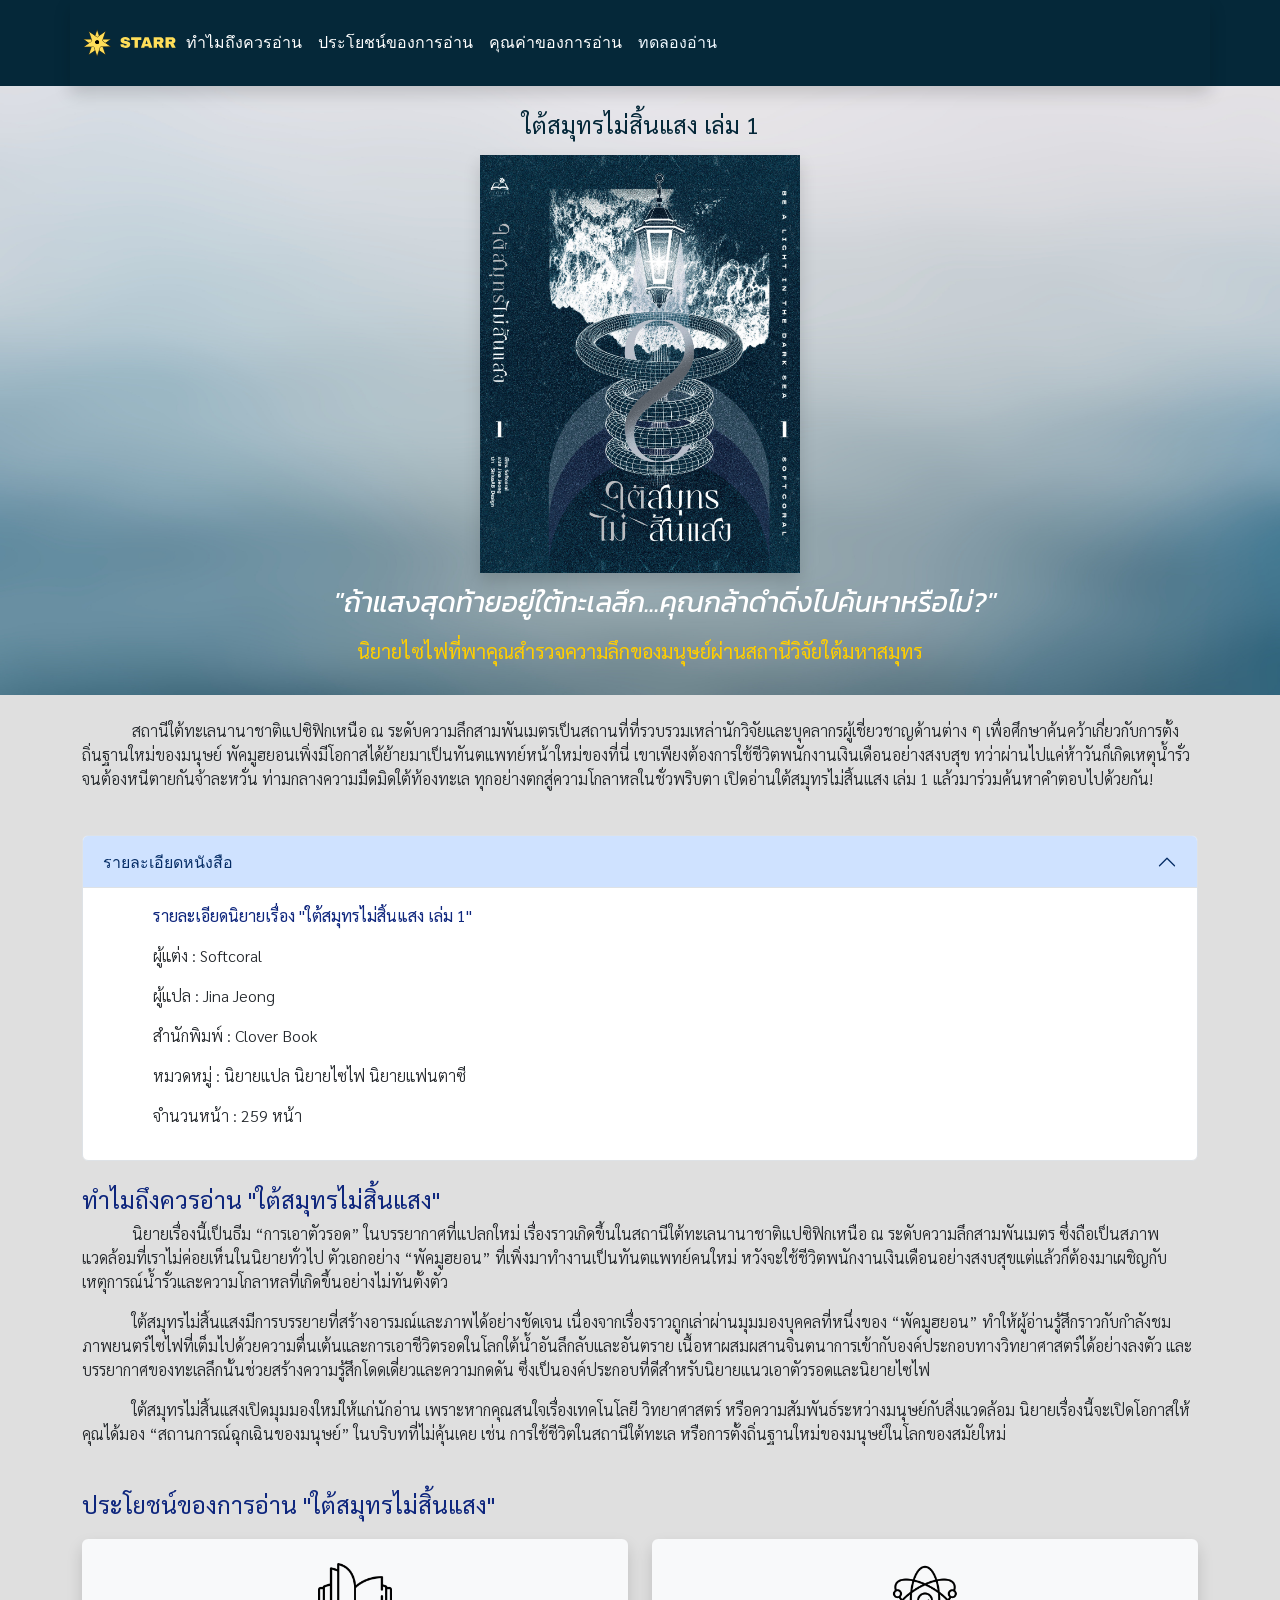
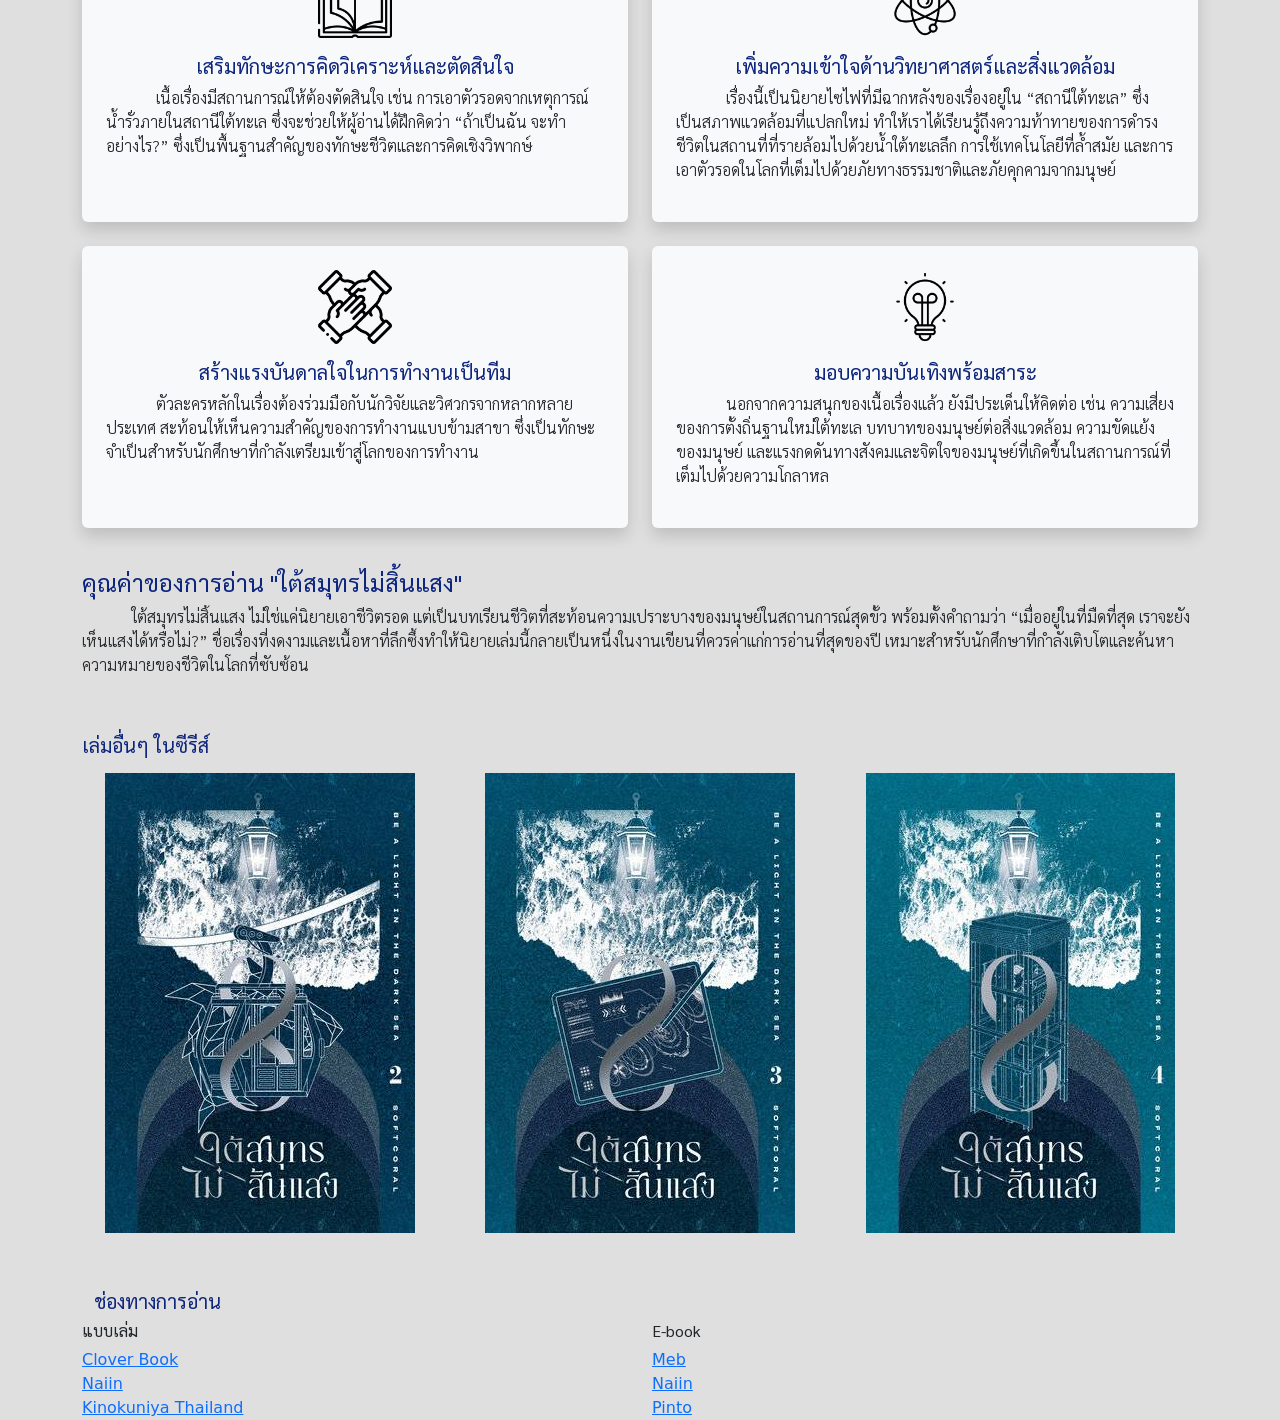
<file: index.html>
<!doctype html>
<html lang="en">
  <head>
    <meta charset="utf-8">
    <meta name="viewport" content="width=device-width, initial-scale=1">
    <title>แนะนำหนังสือ “ใต้สมุทรไม่สิ้นแสง” นิยายไซไฟสะท้อนการอยู่ร่วมกันในสังคมในสถานีวิจัยใต้ทะเล</title>
    <meta name="keywords" content="ใต้สมุทรไม่สิ้นแสง, นิยายไซไฟ, สถานีใต้ทะเล, การตั้งถิ่นฐานใหม่, การเอาตัวรอด">
    <meta name="description" content="ดำดิ่งสู่นิยายไซไฟ “ใต้สมุทรไม่สิ้นแสง” ที่ถ่ายทอดการอยู่ร่วมกันในสังคมผ่านฉากหลังสถานีวิจัยใต้ทะเลและการตั้งถิ่นฐานใหม่ในยุคที่โลกก้าวหน้า">

    <link href="https://cdn.jsdelivr.net/npm/bootstrap@5.3.8/dist/css/bootstrap.min.css" rel="stylesheet" integrity="sha384-sRIl4kxILFvY47J16cr9ZwB07vP4J8+LH7qKQnuqkuIAvNWLzeN8tE5YBujZqJLB" crossorigin="anonymous">
    <link rel="stylesheet" href="css/style.css">
    <link href="https://fonts.googleapis.com/css2?family=Kanit:ital,wght@0,100;0,200;0,300;0,400;0,500;0,600;0,700;0,800;0,900;1,100;1,200;1,300;1,400;1,500;1,600;1,700;1,800;1,900&family=Sarabun:ital,wght@0,100;0,200;0,300;0,400;0,500;0,600;0,700;0,800;1,100;1,200;1,300;1,400;1,500;1,600;1,700;1,800&display=swap" rel="stylesheet">

  </head>

  <body>

  <div class="bgbar">  <!--เดี๋ยวกลับมาแก้sticky-top shadow-->
        <nav class="container navbar navbar-expand-lg shadow">
            <div class="container-fluid ">

                <a class="navbar-brand mx-auto" href="#"><img src="images/starr_icon.svg" width="30px"> 
                  <img src="images/starr_yellow_logo.svg" alt="" width="60px"> </a>
                <button class="navbar-toggler" type="button" data-bs-toggle="collapse"
                    data-bs-target="#navbarSupportedContent" aria-controls="navbarSupportedContent"
                    aria-expanded="false" aria-label="Toggle navigation">
                    <span class="navbar-toggler-icon"></span>
                </button>

                <div class="collapse navbar-collapse" id="navbarSupportedContent">

                    <ul class="navbar-nav me-auto mb-2 mb-lg-0">

                        <li class="nav-item">
                            <a class="nav-link" href="#benefit" style="color: white;">ทำไมถึงควรอ่าน</a>
                        </li>

                        <li class="nav-item ">
                            <a class="nav-link" href="#useful" style="color: white;">ประโยชน์ของการอ่าน</a>
                        </li>

                        <li class="nav-item ">
                            <a class="nav-link" href="#value" style="color: white;">คุณค่าของการอ่าน</a>
                        </li>

                        <li class="nav-item ">
                            <a class="nav-link" href="https://www.readawrite.com/a/Zbnoww-%E0%B9%83%E0%B8%95%E0%B9%89%E0%B8%AA%E0%B8%A1%E0%B8%B8%E0%B8%97%E0%B8%A3%E0%B9%84%E0%B8%A1%E0%B9%88%E0%B8%AA%E0%B8%B4%E0%B9%89%E0%B8%99%E0%B9%81%E0%B8%AA%E0%B8%87-40%E0%B8%99%E0%B8%B4%E0%B8%A2%E0%B8%B2?r=search_article" target="_blank" style="color: aliceblue;">ทดลองอ่าน</a>
                        </li>

                    </ul>

                </div>

            </div>
        </nav>
    </div>

    <div class="bodywallpaper">
  <!-- แบบที่ 1 --> 
    <div class=" container py-4">
        
        <div class="container col-12 col-md-6 col-xl-6">
              <h4 class="text-center mb-3" style="color: #052839;" ><strong>ใต้สมุทรไม่สิ้นแสง เล่ม 1</strong></h4>
        </div>

        <div class="container col-12 col-md-6 col-xl-6">
              <img class="shadow mx-auto d-block" src="images/book_cover.jpg" width="320px">
        </div>



        <div class=" container  text-center col-md-6 col-xl-6 mt-2 " style="width: 100%">
                <p style="color:white;" class="ff fs-3">"ถ้าแสงสุดท้ายอยู่ใต้ทะเลลึก...คุณกล้าดำดิ่งไปค้นหาหรือไม่?"</p>
        </div>

        <div class=" container text-center col-12 col-md-6 col-xl-6" style="width: 100%" >
               <h5 style="color: #ffce00;"><strong>นิยายไซไฟที่พาคุณสำรวจความลึกของมนุษย์ผ่านสถานีวิจัยใต้มหาสมุทร</strong></h5>
        </div>

    </div> 
</div>

  <!-- แบบที่ 2 --> 
    <!-- 
  <div class="bg py-4">

        <div class="container">
        
            <div class="row">

                <div class="container col-12 col-md-6 col-xl-6">
                <img class="shadow mx-auto d-block" src="images/book_cover.jpg" width="380px" data-aos="fade-left" data-aos-duration="3000" >
                </div>

                <div class="container col-12 col-md-6 col-xl-6 pt-5">
                <h2 class="text-center mb-4">ใต้สมุทรไม่สิ้นแสง เล่ม 1</h2>
                <h5 class="text-start">ผู้แต่ง : Softcoral ผู้แปล : Jina Jeong</h5>
                <h5 class="text-start">สำนักพิมพ์ : Clover Book</h5>
                <h5 class="text-start">หมวดหมู่ : นิยายแปล นิยายไซไฟ</h5>
                <p class="mt-3">"คุณจะมีชีวิตรอดในความมืดลึกใต้ทะเลได้ไหม ?" ลึกลงไปถึง 3,000 เมตร ณ สถานีใต้ทะเลนานาชาติแปซิฟิกเหนือที่รวมเหล่านักวิทยาศาสตร์และบุคลากรผู้เชี่ยวชาญด้านต่างๆ เพื่อวิจัยเกี่ยวกับการตั้งถิ่นฐานใหม่ของมนุษย์ พัคมูฮยอน ทันตแพทย์ชาวเกาหลีหน้าใหม่เพิ่งมีโอกาสได้ย้ายเข้ามาอยู่ที่นี่ ขาเพียงต้องการใช้ชีวิตพนักงานเงินเดือนอย่างสงบสุข ทว่าผ่านไปแค่ห้าวัน ทุกอย่างก็พลิกผัน เกิดเหตุน้ำรั่ว ความมืดเข้าปกคลุม ความตายกดทับ และเสียงหวีดร้องแห่งความหวาดหวั่นก้องกังวานใต้ท้องมหาสมุทร เมื่อแสงสว่างถูกกลืนหาย คุณจะเลือกกลายเป็น “แสง” หรือ “เหยื่อ” กันแน่? เปิดอ่านใต้สมุทรไม่สิ้นแสง เล่ม 1 แล้วร่วมมาค้นหาคำตอบไปด้วยกัน!</p>
                </div>

            </div>

        </div>

    </div>
-->

<!--แบบที่3-->
<!-- <div class="bg py-4">

        <div class="container col-12 col-md-6 col-xl-6">
              <h2 class="text-center mb-3">ใต้สมุทรไม่สิ้นแสง เล่ม 1</h2>
        </div>

        <div class="container">
        
        <div class="row">

            <div class="container col-12 col-md-6 col-xl-6">
                <img class="shadow mx-auto d-block" src="images/book_cover.jpg" width="320px" data-aos="fade-left" data-aos-duration="3000" >
            </div>

            <div class="text-center col-12 col-md-6 col-xl-6 pt-5">
                <h2 style="color:rgb(34, 34, 151) ;">"ถ้าแสงสุดท้ายอยู่ใต้ทะเลลึก...คุณกล้าดำดิ่งไปค้นหาหรือไม่?"</h2>
                <h4>นิยายไซไฟที่พาคุณสำรวจความลึกของมนุษย์ผ่านสถานีวิจัยใต้มหาสมุทร</h4>
            </div>

        </div>

        </div>

</div> -->


  <!-- คำโปรย -->  
<div class="bg">
  <div class="container py-4">
        <p>สถานีใต้ทะเลนานาชาติแปซิฟิกเหนือ ณ ระดับความลึกสามพันเมตรเป็นสถานที่ที่รวบรวมเหล่านักวิจัยและบุคลากรผู้เชี่ยวชาญด้านต่าง ๆ เพื่อศึกษาค้นคว้าเกี่ยวกับการตั้งถิ่นฐานใหม่ของมนุษย์   
            พัคมูฮยอนเพิ่งมีโอกาสได้ย้ายมาเป็นทันตแพทย์หน้าใหม่ของที่นี่ เขาเพียงต้องการใช้ชีวิตพนักงานเงินเดือนอย่างสงบสุข ทว่าผ่านไปแค่ห้าวันก็เกิดเหตุน้ำรั่วจนต้องหนีตายกันจ้าละหวั่น ท่ามกลางความมืดมิดใต้ท้องทะเล ทุกอย่างตกสู่ความโกลาหลในชั่วพริบตา เปิดอ่านใต้สมุทรไม่สิ้นแสง เล่ม 1 แล้วมาร่วมค้นหาคำตอบไปด้วยกัน!</p>
  </div>
</div>

  <!-- รายละเอียดหนังสือ -->  
<div class="bg">
    <div class="container  pt-1">
    <div class="accordion" id="accordionExample">
  <!--item1-->
    <div class="accordion-item">
    <h2 class="accordion-header">
      <button class="accordion-button" type="button" data-bs-toggle="collapse" data-bs-target="#collapseOne" aria-expanded="true" aria-controls="collapseOne">
        รายละเอียดหนังสือ
      </button>
    </h2>
    <div id="collapseOne" class="accordion-collapse collapse show" data-bs-parent="#accordionExample">
        <div class="accordion-body">
        <p style="color:#0e267d ;"><strong>รายละเอียดนิยายเรื่อง "ใต้สมุทรไม่สิ้นแสง เล่ม 1"</strong></p>
            <p>ผู้แต่ง : Softcoral</p>
            <p>ผู้แปล : Jina Jeong</p>
            <p>สำนักพิมพ์ : Clover Book</p>
            <p>หมวดหมู่ : นิยายแปล นิยายไซไฟ นิยายแฟนตาซี</p>
            <p>จำนวนหน้า : 259 หน้า</p> </div>
        </div>
    </div>
    </div>
    </div>  
</div>

  <!--ทำไมถึงควรอ่านหนังสือเล่มนี้ ?-->  
<div class="bg" id="benefit">
    <div class="container py-4 ">
        <h4 id="benefit" style="color:#0e267d ;"><strong>ทำไมถึงควรอ่าน "ใต้สมุทรไม่สิ้นแสง"</strong></h4>
        <p>นิยายเรื่องนี้เป็นธีม “การเอาตัวรอด” ในบรรยากาศที่แปลกใหม่ เรื่องราวเกิดขึ้นในสถานีใต้ทะเลนานาชาติแปซิฟิกเหนือ ณ ระดับความลึกสามพันเมตร ซึ่งถือเป็นสภาพแวดล้อมที่เราไม่ค่อยเห็นในนิยายทั่วไป ตัวเอกอย่าง “พัคมูฮยอน” ที่เพิ่งมาทำงานเป็นทันตแพทย์คนใหม่ หวังจะใช้ชีวิตพนักงานเงินเดือนอย่างสงบสุขแต่แล้วก็ต้องมาเผชิญกับเหตุการณ์น้ำรั่วและความโกลาหลที่เกิดขึ้นอย่างไม่ทันตั้งตัว</p>
        <p>ใต้สมุทรไม่สิ้นแสงมีการบรรยายที่สร้างอารมณ์และภาพได้อย่างชัดเจน เนื่องจากเรื่องราวถูกเล่าผ่านมุมมองบุคคลที่หนึ่งของ “พัคมูฮยอน” ทำให้ผู้อ่านรู้สึกราวกับกำลังชมภาพยนตร์ไซไฟที่เต็มไปด้วยความตื่นเต้นและการเอาชีวิตรอดในโลกใต้น้ำอันลึกลับและอันตราย เนื้อหาผสมผสานจินตนาการเข้ากับองค์ประกอบทางวิทยาศาสตร์ได้อย่างลงตัว และบรรยากาศของทะเลลึกนั้นช่วยสร้างความรู้สึกโดดเดี่ยวและความกดดัน ซึ่งเป็นองค์ประกอบที่ดีสำหรับนิยายแนวเอาตัวรอดและนิยายไซไฟ</p>
        <p>ใต้สมุทรไม่สิ้นแสงเปิดมุมมองใหม่ให้แก่นักอ่าน เพราะหากคุณสนใจเรื่องเทคโนโลยี วิทยาศาสตร์ หรือความสัมพันธ์ระหว่างมนุษย์กับสิ่งแวดล้อม นิยายเรื่องนี้จะเปิดโอกาสให้คุณได้มอง “สถานการณ์ฉุกเฉินของมนุษย์” ในบริบทที่ไม่คุ้นเคย เช่น การใช้ชีวิตในสถานีใต้ทะเล หรือการตั้งถิ่นฐานใหม่ของมนุษย์ในโลกของสมัยใหม่</p>
    </div>
</div>

    <!-- กล่องเปลี่ยนรูปภาพ -->
<!--  
<div class="bg">
    <div class="container pt-4">
    <div id="carouselExample" class="carousel slide">
  <div class="carousel-inner">

    <div class="carousel-item active">
      <img src="images/MooHyun.webp" class="d-block w-100" alt="...">
    </div>

    <div class="carousel-item">
      <img src="images/long_cover.webp" class="d-block w-100" alt="...">
    </div>

  </div>
  <button class="carousel-control-prev" type="button" data-bs-target="#carouselExample" data-bs-slide="prev">
    <span class="carousel-control-prev-icon" aria-hidden="true"></span>
    <span class="visually-hidden">Previous</span>
  </button>
  <button class="carousel-control-next" type="button" data-bs-target="#carouselExample" data-bs-slide="next">
    <span class="carousel-control-next-icon" aria-hidden="true"></span>
    <span class="visually-hidden">Next</span>
  </button>
</div>
</div>
</div> -->  

  <!--ประโยชน์ของหนังสือเล่มนี้ ?--> 
<!--
<div class="bg" id="useful">
    <div class="container pt-4">
        <h4 id="useful" style="color:#0e267d;"><strong>ประโยชน์ของการอ่าน "ใต้สมุทรไม่สิ้นแสง"</strong></h4>
        <h6 style="color:rgb(34, 34, 151) ;">1.เสริมจินตนาการและความคิดเชิงวิทยาศาสตร์ :</h6>
        <p>ฉากหลักของเรื่องคือสถานีวิจัยใต้ทะเลลึกที่ช่วยกระตุ้นความสนใจในวิทยาศาสตร์สิ่งแวดล้อมและเทคโนโลยี</p>
        <h6 style="color:rgb(34, 34, 151);">2.ฝึกวิเคราะห์ตัวละครและสถานการณ์ :</h6>
        <p>ตัวละครมีมิติและการตัดสินใจที่ซับซ้อน เหมาะสำหรับการฝึกคิดเชิงวิพากษ์</p>
        <h6 style="color:rgb(34, 34, 151);">3.เรียนรู้การอยู่ร่วมกันในสังคมหลากวัฒนธรรม :</h6>
        <p>สถานีวิจัยนานาชาติสะท้อนการทำงานร่วมกันของคนต่างเชื้อชาติและความเชี่ยวชาญ</p>
        <h6 style="color:rgb(34, 34, 151) ;">4.สร้างนิสัยรักการอ่าน :</h6>
        <p>ด้วยภาษาที่อ่านง่ายแต่มีความลึก ทำให้เหมาะสำหรับผู้เริ่มต้นอ่านนิยายแนวแฟนตาซี-ไซไฟ</p>
    </div>
</div>-->

 <!--ประยชน์ของหนังสือเล่มนี้ ? แบบมีไอคอน--> 
 <div class="bg">
  <div class="container py-1 ">
    <h4 id="useful" style="color:#0e267d;"><strong>ประโยชน์ของการอ่าน "ใต้สมุทรไม่สิ้นแสง"</strong></h4>
  </div>
<div class="container py-2">
  <div class="row justify-content-center d-flex align-items-stretch">
    
    <!-- กล่องที่ 1 -->
    <div class="col-12 col-sm-6 col-lg-6 mb-4 d-flex">
       <div class="p-4 bg-light shadow rounded text-center h-100">
        <img src="images/openbook_icon.png" style="width: 15%; height: auto;" class="card-img-top" alt="ภาพกล่องที่ 1">
        <h5 style="color: #0e267d;" class="pt-3"><strong>เสริมทักษะการคิดวิเคราะห์และตัดสินใจ</strong></h5>
        <p class="text-start">เนื้อเรื่องมีสถานการณ์ให้ต้องตัดสินใจ เช่น การเอาตัวรอดจากเหตุการณ์น้ำรั่วภายในสถานีใต้ทะเล ซึ่งจะช่วยให้ผู้อ่านได้ฝึกคิดว่า “ถ้าเป็นฉัน จะทำอย่างไร?” ซึ่งเป็นพื้นฐานสำคัญของทักษะชีวิตและการคิดเชิงวิพากษ์</p>
        <br>
      </div>
    </div>

    <!-- กล่องที่ 2 -->
    <div class="col-12 col-sm-6 col-lg-6 mb-4 d-flex ">
      <div class="p-4 bg-light shadow rounded text-center h-100">
        <img src="images/science_icon.png" style="width: 15%; height: auto;" class="card-img-top" alt="ภาพกล่องที่ 2">
        <h5 style="color: #0e267d;" class="pt-3"><strong>เพิ่มความเข้าใจด้านวิทยาศาสตร์และสิ่งแวดล้อม</strong></h5>
        <p class="text-start">เรื่องนี้เป็นนิยายไซไฟที่มีฉากหลังของเรื่องอยู่ใน “สถานีใต้ทะเล” ซึ่งเป็นสภาพแวดล้อมที่แปลกใหม่ ทำให้เราได้เรียนรู้ถึงความท้าทายของการดำรงชีวิตในสถานที่ที่รายล้อมไปด้วยน้ำใต้ทะเลลึก การใช้เทคโนโลยีที่ล้ำสมัย และการเอาตัวรอดในโลกที่เต็มไปด้วยภัยทางธรรมชาติและภัยคุกคามจากมนุษย์</p>
      </div>
    </div>

    <!-- กล่องที่ 3 -->
    <div class="col-12 col-sm-6 col-lg-6 mb-4 d-flex">
      <div class="p-4 bg-light shadow rounded text-center h-100 ">
        <img src="images/teamwork_icon.png" style="width: 15%; height: auto;" class="card-img-top" alt="ภาพกล่องที่ 3">
        <h5 style="color: #0e267d;" class="pt-3"><strong>สร้างแรงบันดาลใจในการทำงานเป็นทีม</strong></h5>
        <p class="text-start">ตัวละครหลักในเรื่องต้องร่วมมือกับนักวิจัยและวิศวกรจากหลากหลายประเทศ สะท้อนให้เห็นความสำคัญของการทำงานแบบข้ามสาขา ซึ่งเป็นทักษะจำเป็นสำหรับนักศึกษาที่กำลังเตรียมเข้าสู่โลกของการทำงาน</p>
        <br>
      </div>
    </div>

    <!-- กล่องที่ 4 -->
    <div class="col-12 col-sm-6 col-lg-6 mb-4 d-flex ">
      <div class="p-4 bg-light shadow rounded text-center h-100 ">
        <img src="images/mainpoint_icon.png" style="width: 15%; height: auto;" class="card-img-top" alt="ภาพกล่องที่ 4">
        <h5 style="color: #0e267d;" class="pt-3"><strong>มอบความบันเทิงพร้อมสาระ</strong></h5>
        <p class="text-start">นอกจากความสนุกของเนื้อเรื่องแล้ว ยังมีประเด็นให้คิดต่อ เช่น ความเสี่ยงของการตั้งถิ่นฐานใหม่ใต้ทะเล บทบาทของมนุษย์ต่อสิ่งแวดล้อม ความขัดแย้งของมนุษย์ และแรงกดดันทางสังคมและจิตใจของมนุษย์ที่เกิดขึ้นในสถานการณ์ที่เต็มไปด้วยความโกลาหล</p>
      </div>
    </div>

  </div>
</div>
</div>

  <!--คุณค่าของการอ่านหนังสือเล่มนี้ ?--> 
<div class="bg" id="value">
    <div class="container py-2">
        <h4 id="value" style="color:#0e267d;"><strong>คุณค่าของการอ่าน "ใต้สมุทรไม่สิ้นแสง"</strong></h4>
        <p>ใต้สมุทรไม่สิ้นแสง ไม่ใช่แค่นิยายเอาชีวิตรอด แต่เป็นบทเรียนชีวิตที่สะท้อนความเปราะบางของมนุษย์ในสถานการณ์สุดขั้ว พร้อมตั้งคำถามว่า “เมื่ออยู่ในที่มืดที่สุด เราจะยังเห็นแสงได้หรือไม่?” ชื่อเรื่องที่งดงามและเนื้อหาที่ลึกซึ้งทำให้นิยายเล่มนี้กลายเป็นหนึ่งในงานเขียนที่ควรค่าแก่การอ่านที่สุดของปี เหมาะสำหรับนักศึกษาที่กำลังเติบโตและค้นหาความหมายของชีวิตในโลกที่ซับซ้อน</p>
    </div>
</div>

   <!--เล่มอื่นๆในซีรีส์-->  
<div class="bg pb-4">
        <div class="container pt-2">
        <h5 style="color:#0e267d;" ><strong><br>เล่มอื่นๆ ในซีรีส์</strong></h5>
        </div>

        <div class="container mt-2 ">

        <div class="row">

            <div class="col-md-4 d-flex justify-content-center py-2">
                <img src="images/book_cover2.jpg" class="img-fluid">
            </div>

            <div class="col-md-4 d-flex justify-content-center py-2">
                <img src="images/book_cover3.jpg" class="img-fluid">
            </div>

            <div class="col-md-4 d-flex justify-content-center py-2">
                <img src="images/book_cover4.jpg" class="img-fluid">
            </div>

        </div> <!--div row-->

        </div> <!--div container-->

</div>


    <!--ช่องทางการอ่าน-->
<div class="bg">

        <div class="container pt-4">

            <div class="container ">
            <h5 style="color:#0e267d;"><strong>ช่องทางการอ่าน</strong></h5>
            </div>

        <div class="row">

            <div class="col-md-6 col-xl-6">  
                <h6><strong>แบบเล่ม</strong></h6>
            
                <div>
                    <a href="https://www.cloverbookpublishing.com/product/546/%E0%B9%83%E0%B8%95%E0%B9%89%E0%B8%AA%E0%B8%A1%E0%B8%B8%E0%B8%97%E0%B8%A3%E0%B9%84%E0%B8%A1%E0%B9%88%E0%B8%AA%E0%B8%B4%E0%B9%89%E0%B8%99%E0%B9%81%E0%B8%AA%E0%B8%87-%E0%B9%80%E0%B8%A5%E0%B9%88%E0%B8%A1-4-10-%E0%B9%80%E0%B8%A5%E0%B9%88%E0%B8%A1%E0%B8%88%E0%B8%9A-%E0%B9%84%E0%B8%94%E0%B9%89%E0%B8%AA%E0%B8%B8%E0%B9%88%E0%B8%A1%E0%B8%81%E0%B8%B2%E0%B8%A3%E0%B9%8C%E0%B8%94-1-%E0%B9%83%E0%B8%9A">Clover Book</a>
                </div>
           
                <div>
                    <a href="https://www.naiin.com/product/detail/629602">Naiin</a>
                </div>
                
                <div>
                    <a href="https://thailand.kinokuniya.com/1_%E0%B9%83%E0%B8%95%E0%B9%89%E0%B8%AA%E0%B8%A1%E0%B8%B8%E0%B8%97%E0%B8%A3%E0%B9%84%E0%B8%A1%E0%B9%88%E0%B8%AA%E0%B8%B4%E0%B9%89%E0%B8%99%E0%B9%81%E0%B8%AA%E0%B8%87/bw/9786168284896?srsltid=AfmBOopBgc-Yj0YwUZ6G4boac8VY3OIlK_4D3U-ObI4u5oQvZ0N1Em0z">Kinokuniya Thailand</a>
                </div> 

            </div>

            <div class="col-md-6 col-xl-6">
                <h6><strong>E-book</strong></h6>

                <div>
                <a href="https://www.mebmarket.com/ebook-332747-%E0%B8%99%E0%B8%B4%E0%B8%A2%E0%B8%B2%E0%B8%A2%E0%B9%81%E0%B8%9B%E0%B8%A5-%E0%B9%83%E0%B8%95%E0%B9%89%E0%B8%AA%E0%B8%A1%E0%B8%B8%E0%B8%97%E0%B8%A3%E0%B9%84%E0%B8%A1%E0%B9%88%E0%B8%AA%E0%B8%B4%E0%B9%89%E0%B8%99%E0%B9%81%E0%B8%AA%E0%B8%87-%E0%B9%80%E0%B8%A5%E0%B9%88%E0%B8%A1-1">Meb</a>
                </div>

                <div>
                <a href="https://www.naiin.com/product/detail/629602">Naiin</a>
                </div>

                <div>
                <a href="https://pintobook.com/ebooks/6736cc6cfa5516da57b07cec">Pinto</a>
                </div> 
            </div>



        </div> <!--div row-->

        </div> <!--div container-->

    </div>

    <!--
    <div class="right-bar ps-3">
    <h5 style="color:#6c477a;"><strong>ช่องทางการอ่าน</strong></h5>
    <p><strong>แบบเล่ม</strong></p>

    <ul>
      <li><a href="https://www.cloverbookpublishing.com/product/546/%E0%B9%83%E0%B8%95%E0%B9%89%E0%B8%AA%E0%B8%A1%E0%B8%B8%E0%B8%97%E0%B8%A3%E0%B9%84%E0%B8%A1%E0%B9%88%E0%B8%AA%E0%B8%B4%E0%B9%89%E0%B8%99%E0%B9%81%E0%B8%AA%E0%B8%87-%E0%B9%80%E0%B8%A5%E0%B9%88%E0%B8%A1-4-10-%E0%B9%80%E0%B8%A5%E0%B9%88%E0%B8%A1%E0%B8%88%E0%B8%9A-%E0%B9%84%E0%B8%94%E0%B9%89%E0%B8%AA%E0%B8%B8%E0%B9%88%E0%B8%A1%E0%B8%81%E0%B8%B2%E0%B8%A3%E0%B9%8C%E0%B8%94-1-%E0%B9%83%E0%B8%9A">Clover Book</a></li>
      <li><a href="https://www.naiin.com/product/detail/629602">Naiin</a></li>
      <li><a href="https://thailand.kinokuniya.com/1_%E0%B9%83%E0%B8%95%E0%B9%89%E0%B8%AA%E0%B8%A1%E0%B8%B8%E0%B8%97%E0%B8%A3%E0%B9%84%E0%B8%A1%E0%B9%88%E0%B8%AA%E0%B8%B4%E0%B9%89%E0%B8%99%E0%B9%81%E0%B8%AA%E0%B8%87/bw/9786168284896?srsltid=AfmBOopBgc-Yj0YwUZ6G4boac8VY3OIlK_4D3U-ObI4u5oQvZ0N1Em0z">Kinokuniya Thailand</a></li>
    </ul>

    <p><strong>E-book</strong></p>

    <ul>
      <li><a href="https://www.mebmarket.com/ebook-332747-%E0%B8%99%E0%B8%B4%E0%B8%A2%E0%B8%B2%E0%B8%A2%E0%B9%81%E0%B8%9B%E0%B8%A5-%E0%B9%83%E0%B8%95%E0%B9%89%E0%B8%AA%E0%B8%A1%E0%B8%B8%E0%B8%97%E0%B8%A3%E0%B9%84%E0%B8%A1%E0%B9%88%E0%B8%AA%E0%B8%B4%E0%B9%89%E0%B8%99%E0%B9%81%E0%B8%AA%E0%B8%87-%E0%B9%80%E0%B8%A5%E0%B9%88%E0%B8%A1-1">Meb</a></li>
      <li><a href="https://www.naiin.com/product/detail/629602">Naiin</a></li>
      <li><a href="https://pintobook.com/ebooks/6736cc6cfa5516da57b07cec">Pinto</a></li>
    </ul>
 
  </div>-->

<!--
<diV class="container">
    <p>เครดิตภาพ :<p>
    <p>Clover Book website</p>
    <p>https://www.cloverbookpublishing.com/product/417/%E0%B8%99%E0%B8%B4%E0%B8%A2%E0%B8%B2%E0%B8%A2
    -%E0%B9%83%E0%B8%95%E0%B9%89%E0%B8%AA%E0%B8%A1%E0%B8%B8%E0%B8%97%E0%B8%A3%E0%B9%84%E0%B8%A1%E0%B9%8
    8%E0%B8%AA%E0%B8%B4%E0%B9%89%E0%B8%99%E0%B9%81%E0%B8%AA%E0%B8%87-%E0%B9%80%E0%B8%A5%
    E0%B9%88%E0%B8%A1-1-10-%E0%B9%80%E0%B8%A5%E0%B9%88%E0%B8%A1%E0%B8%88%E0%B8%9A-%E0%B8%A1%E0%B8%B5%E0
    %B8%95%E0%B8%B3%E0%B8%AB%E0%B8%99%E0%B8%B4%E0%B9%80%E0%B8%A5%E0%B9%87%E0%B8%81%E0%B8%99%E0%B9%89%E0
    %B8%AD%E0%B8%A2</p>
    <p>https://gf.lnwfile.com/_/gf/_raw/4f/m9/ks.jpg</p>

    <p>Meb</p>
    <p>https://www.mebmarket.com/?action=book_details&book_id=332749</p>
    <p>https://www.mebmarket.com/?action=book_details&book_id=361344</p>
    <p>https://www.mebmarket.com/?action=book_details&book_id=390128</p>

    <p>Clover Book Facebook</p>
    <p>https://www.facebook.com/photo/?fbid=1042746484518489&set=pcb.1042746521185152</p>
    <p>https://www.cloverbookpublishing.com/category/12/%E0%B9%81%E0%B8%9F%E0%B8%99%E0%B8%95%
       E0%B8%B2%E0%B8%8B%E0%B8%B5/%E0%B9%8
       3%E0%B8%95%E0%B9%89%E0%B8%AA%E0%B8%A1%E0%B8%B8%E0%B8%97%E0%B8%A3%E0%B9%84%E0%B8%A1%E0%B
       9%88%E0%B8%AA%E0%B8%B4%E0%B9%89%E0%B8%99%E0%B9%81%E0%B8%AA%E0%B8%87</p>
</diV> -->


<script src="https://cdn.jsdelivr.net/npm/bootstrap@5.3.8/dist/js/bootstrap.bundle.min.js" integrity="sha384-FKyoEForCGlyvwx9Hj09JcYn3nv7wiPVlz7YYwJrWVcXK/BmnVDxM+D2scQbITxI" crossorigin="anonymous"></script>
  

<script src="https://unpkg.com/aos@2.3.1/dist/aos.js"></script>


<script>
  AOS.init();
</script>

</body>
</html>
</file>
<file: css/style.css>
/*div {
  border: 2px solid purple;
}*/


.bodywallpaper {
  background-image: url('../images/ocean_wall.png');
  background-repeat: no-repeat;
  background-position: top;
  background-size: cover;
  display: flex;
}

.bg {
    background-color: #dfdfdf;
}

/*.bg2 {
    background-color: rgb(255, 230, 107);
}
*/

.bgbar{
  background-color: #052839;
}
p {
  font-family: "Sarabun", sans-serif;
  font-weight: 300;
  font-style: normal;
  text-indent: 50px; 
}

.ff{
  font-family: "Kanit", sans-serif;
  font-weight: 400;
  font-style: italic;
}

/*h3 {
  font-family: "Kanit", sans-serif;
  font-weight: 400;
  font-style: italic;
}*/


h4,h5,h6{
    font-family: "Sarabun", sans-serif;
  font-weight: 300;
  font-style: normal;
}
</file>
